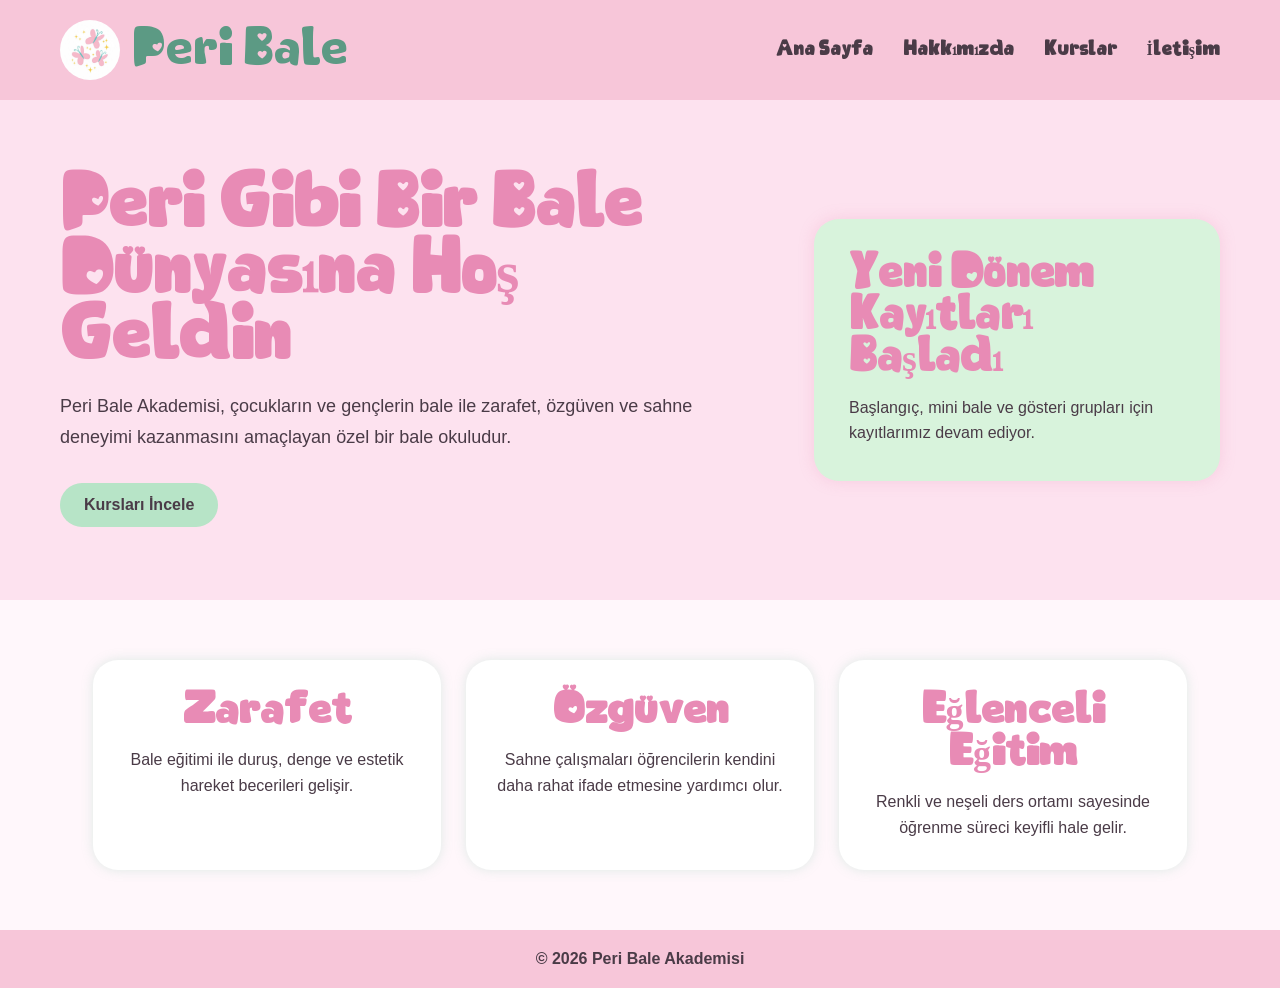
<file: index.html>
<!DOCTYPE html>
<html lang="tr">
<head>
    <meta charset="UTF-8">
    <title>Peri Bale Akademisi</title>
    <link rel="stylesheet" href="style.css">
</head>
<body>

<header>
    <div class="logo">
    <img class="fairy-logo" src="logo.jpg" alt="Peri Bale Logosu">
    <span id="peri-bale">Peri Bale</span>
</div>

    <nav>
        <a href="index.html">Ana Sayfa</a>
        <a href="hakkimizda.html">Hakkımızda</a>
        <a href="kurslar.html">Kurslar</a>
        <a href="iletisim.html">İletişim</a>
    </nav>
</header>

<section class="hero">
    <div class="hero-text">
        <h1>Peri Gibi Bir Bale Dünyasına Hoş Geldin</h1>
        <p>
            Peri Bale Akademisi, çocukların ve gençlerin bale ile zarafet,
            özgüven ve sahne deneyimi kazanmasını amaçlayan özel bir bale okuludur.
        </p>
        <a href="kurslar.html" class="button">Kursları İncele</a>
    </div>

    <div class="hero-card">
        <h2>Yeni Dönem Kayıtları Başladı</h2>
        <p>
            Başlangıç, mini bale ve gösteri grupları için kayıtlarımız devam ediyor.
        </p>
    </div>
</section>

<section class="features">
    <div class="feature-card">
        <h3>Zarafet</h3>
        <p>
            Bale eğitimi ile duruş, denge ve estetik hareket becerileri gelişir. 
        </p>
    </div>

    <div class="feature-card">
        <h3>Özgüven</h3>
        <p>
            Sahne çalışmaları öğrencilerin kendini daha rahat ifade etmesine yardımcı olur.
        </p>
    </div>

    <div class="feature-card">
        <h3>Eğlenceli Eğitim</h3>
        <p>
            Renkli ve neşeli ders ortamı sayesinde öğrenme süreci keyifli hale gelir.
        </p>
    </div>
</section>

<footer>
    <p>© 2026 Peri Bale Akademisi</p>
</footer>

<script src="app.js"></script>
</body>
</html>
</file>
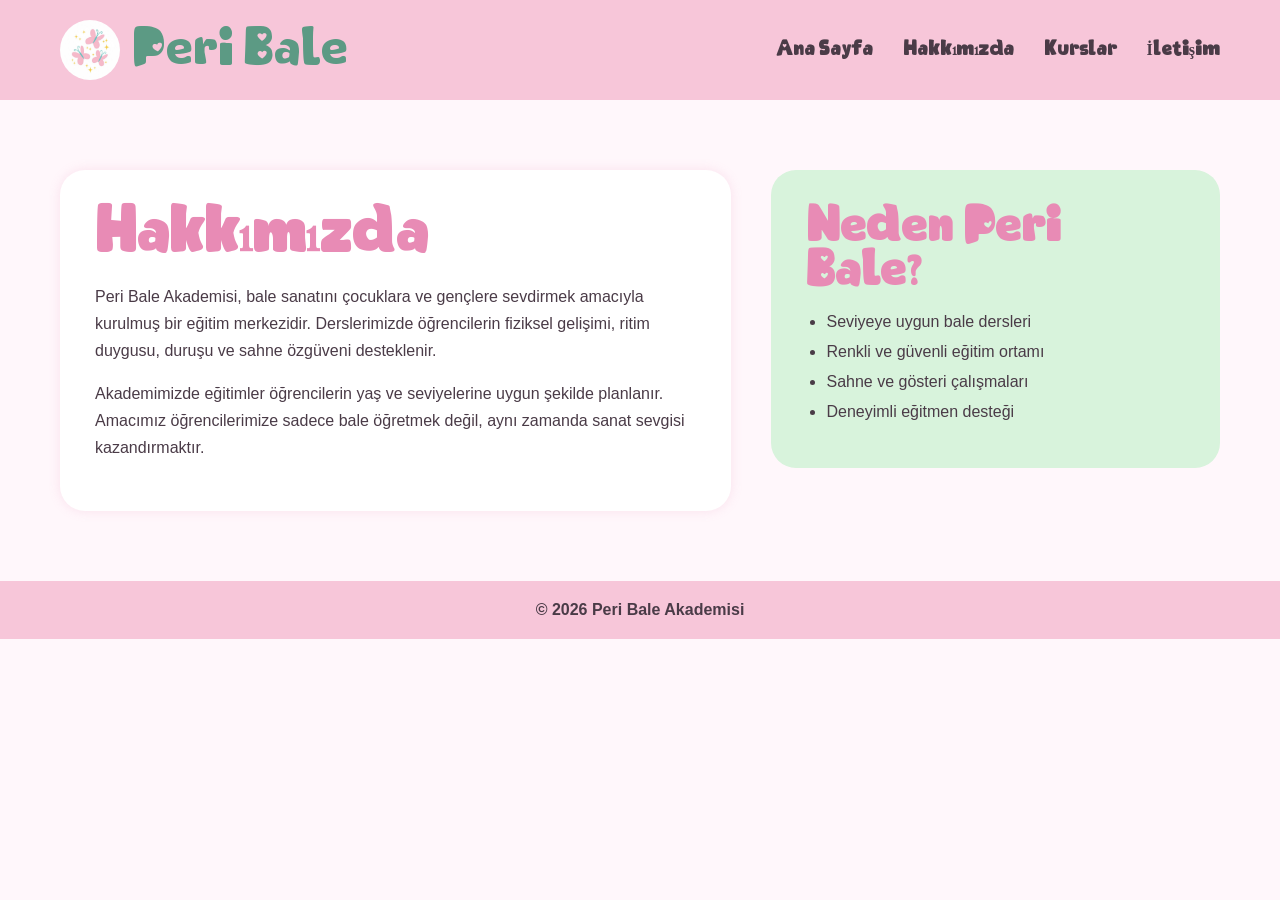
<file: hakkimizda.html>
<!DOCTYPE html>
<html lang="tr">
<head>
    <meta charset="UTF-8">
    <title>Hakkımızda - Peri Bale</title>
    <link rel="stylesheet" href="style.css">
</head>
<body>

<header>
    <div class="logo">
    <img src="logo.jpg" alt="Peri Bale Logosu">
    <span id="peri-bale">Peri Bale</span>
</div>

    <nav>
        <a href="index.html">Ana Sayfa</a>
        <a href="hakkimizda.html">Hakkımızda</a>
        <a href="kurslar.html">Kurslar</a>
        <a href="iletisim.html">İletişim</a>
    </nav>
</header>

<section class="about">
    <div class="about-text">
        <h1>Hakkımızda</h1>

        <p>
            Peri Bale Akademisi, bale sanatını çocuklara ve gençlere sevdirmek amacıyla
            kurulmuş bir eğitim merkezidir. Derslerimizde öğrencilerin fiziksel gelişimi,
            ritim duygusu, duruşu ve sahne özgüveni desteklenir.
        </p>

        <p>
            Akademimizde eğitimler öğrencilerin yaş ve seviyelerine uygun şekilde
            planlanır. Amacımız öğrencilerimize sadece bale öğretmek değil, aynı zamanda
            sanat sevgisi kazandırmaktır.
        </p>
    </div>

    <div class="about-box">
        <h2>Neden Peri Bale?</h2>

        <ul>
            <li>Seviyeye uygun bale dersleri</li>
            <li>Renkli ve güvenli eğitim ortamı</li>
            <li>Sahne ve gösteri çalışmaları</li>
            <li>Deneyimli eğitmen desteği</li>
        </ul>
    </div>
</section>

<footer>
    <p>© 2026 Peri Bale Akademisi</p>
</footer>
<script src="app.js"></script>
</body>
</html>
</file>
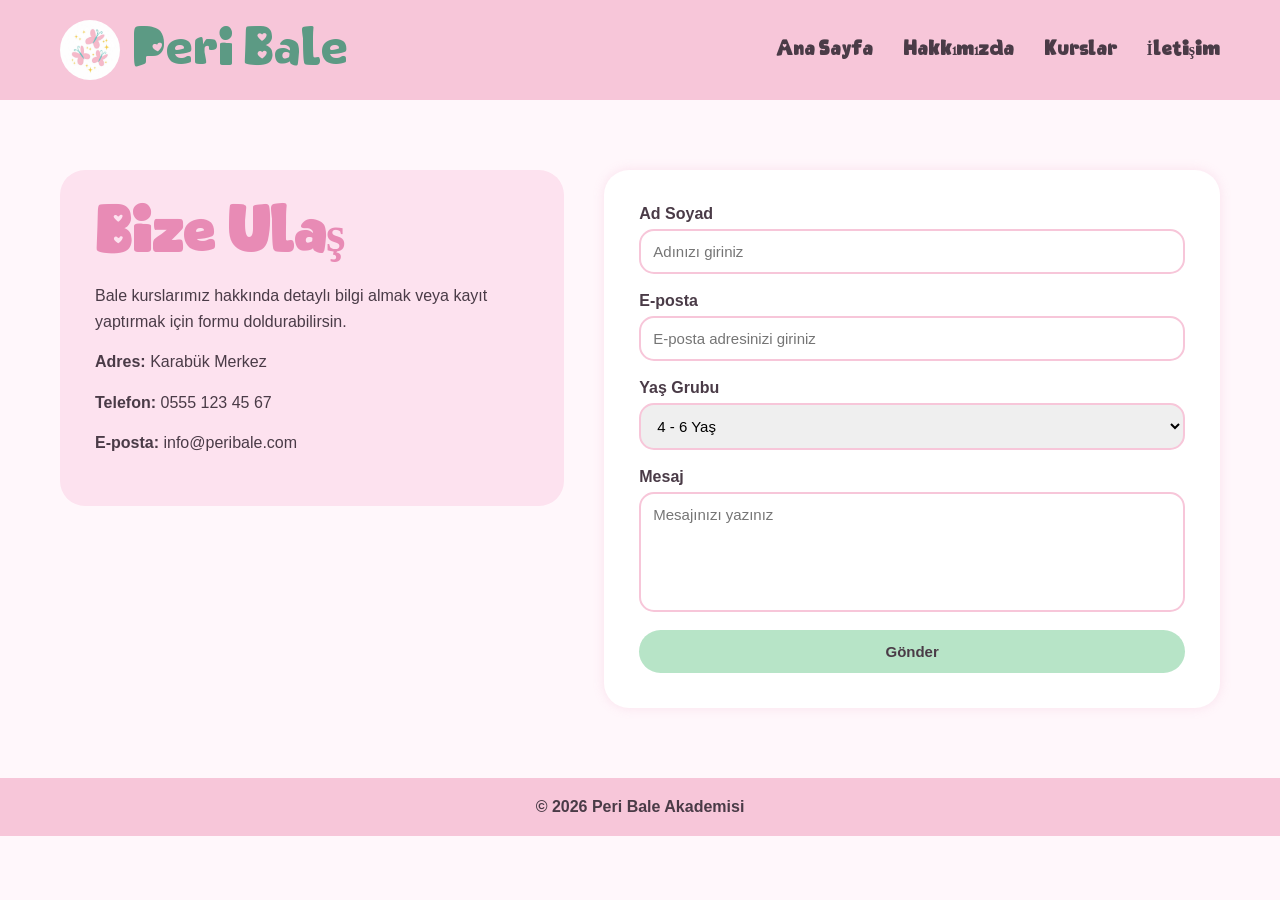
<file: iletisim.html>
<!DOCTYPE html>
<html lang="tr">
<head>
    <meta charset="UTF-8">
    <title>İletişim - Peri Bale</title>
    <link rel="stylesheet" href="style.css">
</head>
<body>

<header>
    <div class="logo">
    <img src="logo.jpg" alt="Peri Bale Logosu">
    <span id="peri-bale">Peri Bale</span>
</div>

    <nav>
        <a href="index.html">Ana Sayfa</a>
        <a href="hakkimizda.html">Hakkımızda</a>
        <a href="kurslar.html">Kurslar</a>
        <a href="iletisim.html">İletişim</a>
    </nav>
</header>

<section class="contact">
    <div class="contact-info">
        <h1>Bize Ulaş</h1>

        <p>
            Bale kurslarımız hakkında detaylı bilgi almak veya kayıt yaptırmak için
            formu doldurabilirsin.
        </p>

        <p><strong>Adres:</strong> Karabük Merkez</p>
        <p><strong>Telefon:</strong> 0555 123 45 67</p>
        <p><strong>E-posta:</strong> info@peribale.com</p>
    </div>

    <form>
        <label>Ad Soyad</label>
        <input type="text" placeholder="Adınızı giriniz">

        <label>E-posta</label>
        <input type="email" placeholder="E-posta adresinizi giriniz">

        <label>Yaş Grubu</label>
        <select>
            <option>4 - 6 Yaş</option>
            <option>7 - 10 Yaş</option>
            <option>11+ Yaş</option>
        </select>

        <label>Mesaj</label>
        <textarea placeholder="Mesajınızı yazınız"></textarea>

        <button type="submit">Gönder</button>
    </form>
</section>

<footer>
    <p>© 2026 Peri Bale Akademisi</p>
</footer>
<script src="app.js"></script>
</body>
</html>
</file>
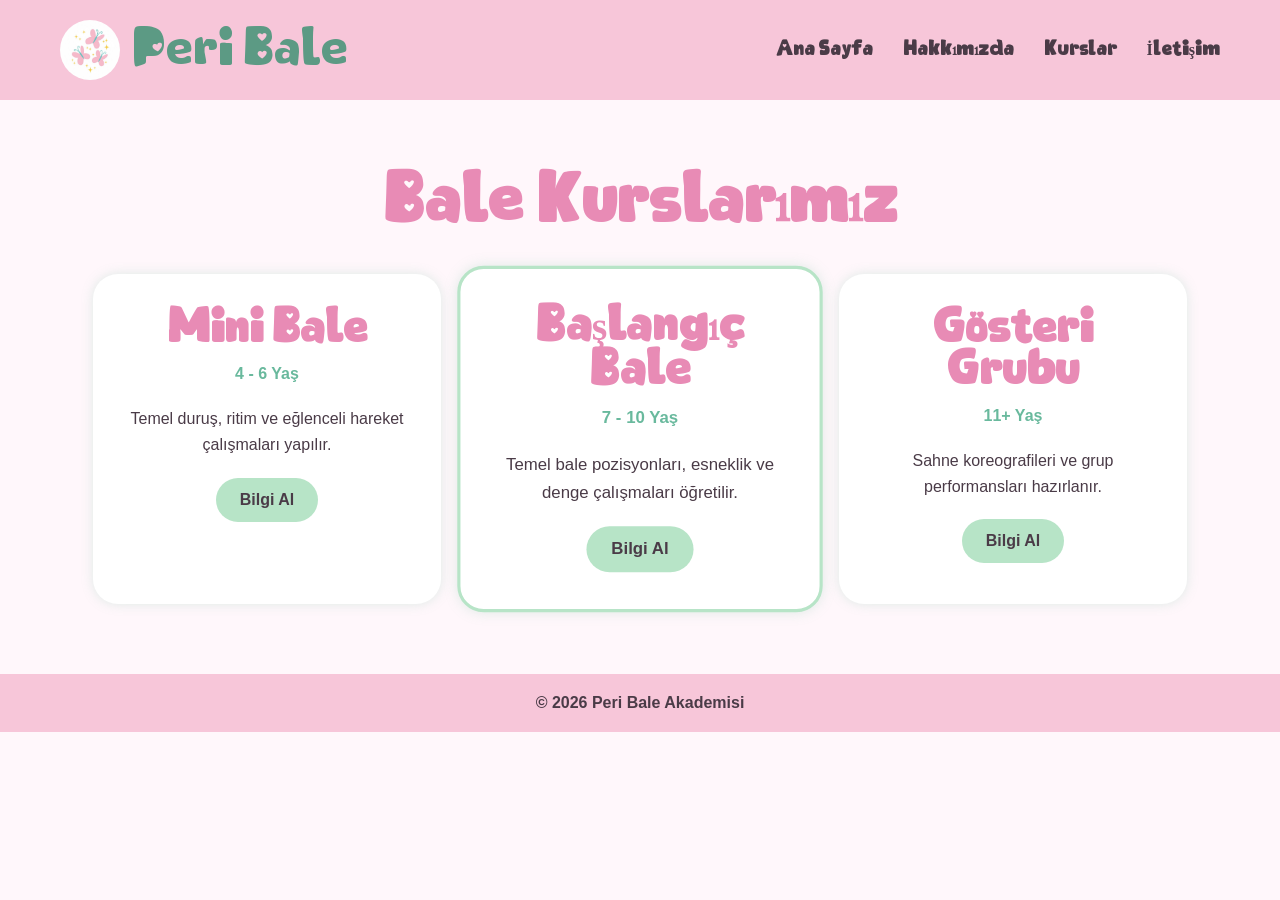
<file: kurslar.html>
<!DOCTYPE html>
<html lang="tr">
<head>
    <meta charset="UTF-8">
    <title>Kurslar - Peri Bale</title>
    <link rel="stylesheet" href="style.css">
</head>
<body>

<header>
    <div class="logo">
    <img src="logo.jpg" alt="Peri Bale Logosu">
    <span id="peri-bale">Peri Bale</span>
</div>

    <nav>
        <a href="index.html">Ana Sayfa</a>
        <a href="hakkimizda.html">Hakkımızda</a>
        <a href="kurslar.html">Kurslar</a>
        <a href="iletisim.html">İletişim</a>
    </nav>
</header>

<section class="courses">
    <h1>Bale Kurslarımız</h1>

    <div class="course-container">
        <div class="course-card">
            <h2>Mini Bale</h2>
            <p class="age">4 - 6 Yaş</p>
            <p>
                Temel duruş, ritim ve eğlenceli hareket çalışmaları yapılır.
            </p>
            <a href="iletisim.html" class="button">Bilgi Al</a>
        </div>

        <div class="course-card special">
            <h2>Başlangıç Bale</h2>
            <p class="age">7 - 10 Yaş</p>
            <p>
                Temel bale pozisyonları, esneklik ve denge çalışmaları öğretilir.
            </p>
            <a href="iletisim.html" class="button">Bilgi Al</a>
        </div>

        <div class="course-card">
            <h2>Gösteri Grubu</h2>
            <p class="age">11+ Yaş</p>
            <p>
                Sahne koreografileri ve grup performansları hazırlanır.
            </p>
            <a href="iletisim.html" class="button">Bilgi Al</a>
        </div>
    </div>
</section>

<footer>
    <p>© 2026 Peri Bale Akademisi</p>
</footer>
<script src="app.js"></script>
</body>
</html>
</file>
<file: style.css>
@font-face {
    font-family: 'MyLittlePony';
    src: url("my-little-pony/pony.ttf") format("truetype");
}

@import url('https://fonts.googleapis.com/css2?family=Poppins:wght@300;400;600&display=swap');

* {
    margin: 0;
    padding: 0;
    box-sizing: border-box;
}

body {
    font-family: 'Poppins', Arial, sans-serif;
    background-color: #fff7fb;
    color: #4a3b47;
}

header {
    background-color: #f7c6d9;
    padding: 20px 60px;
    display: flex;
    justify-content: space-between;
    align-items: center;
}

.logo {
    
    display: flex;
    flex-direction: row;
    justify-content: center;
    align-items: center;
    gap: 12px;
}

.logo img {
    width: 60px;
    height: 60px;
    object-fit: cover;
    border-radius: 50%;
}

.logo span {
    font-family: 'MyLittlePony', cursive;
    font-size: 42px;
    color: #5c9a84;
}

.logo span:hover {
    color:#e88bb5;
}
nav {
    display: flex;
    gap: 30px;
}

nav a {
    text-decoration: none;
    color: #4a3b47;
    font-weight: 600;
    font-size: 16px;
    font-family: 'MyLittlePony', cursive;
}

nav a:hover {
    color: #69b99d;
}

.hero {
    min-height: 500px;
    padding: 70px 60px;
    display: flex;
    justify-content: space-between;
    align-items: center;
    gap: 40px;
    background-color: #fde2ef;
}

.hero-text {
    width: 55%;
}

.hero-text h1 {
    font-family: 'MyLittlePony', cursive;
    font-size: 60px;
    color: #e88bb5;
    margin-bottom: 20px;
    line-height: 1.1;
}

.hero-text p {
    font-size: 18px;
    line-height: 1.7;
    margin-bottom: 30px;
}

.hero-card {
    width: 35%;
    background-color: #d8f3dc;
    padding: 35px;
    border-radius: 25px;
    box-shadow: 0 0 15px rgba(232, 139, 181, 0.25);
}

.hero-card h2 {
    font-family: 'MyLittlePony', cursive;
    color: #e88bb5;
    margin-bottom: 15px;
    font-size: 38px;
    line-height: 1.1;
}

.hero-card p {
    line-height: 1.6;
}

.button {
    display: inline-block;
    background-color: #b7e4c7;
    color: #4a3b47;
    text-decoration: none;
    padding: 13px 24px;
    border-radius: 25px;
    font-weight: 600;
}

.button:hover {
    background-color: #95d5b2;
}

.features {
    padding: 60px;
    display: flex;
    justify-content: center;
    gap: 25px;
}

.feature-card {
    width: 30%;
    background-color: white;
    padding: 30px;
    text-align: center;
    border-radius: 25px;
    box-shadow: 0 0 12px rgba(122, 201, 167, 0.25);
}

.feature-card h3 {
    font-family: 'MyLittlePony', cursive;
    color: #e88bb5;
    font-size: 36px;
    margin-bottom: 15px;
}

.feature-card p {
    line-height: 1.6;
}

.about {
    padding: 70px 60px;
    display: flex;
    gap: 40px;
    align-items: flex-start;
}

.about-text {
    width: 60%;
    background-color: white;
    padding: 35px;
    border-radius: 25px;
    box-shadow: 0 0 12px rgba(232, 139, 181, 0.2);
}

.about-text h1 {
    font-family: 'MyLittlePony', cursive;
    color: #e88bb5;
    font-size: 50px;
    margin-bottom: 20px;
}

.about-text p {
    line-height: 1.7;
    margin-bottom: 15px;
}

.about-box {
    width: 40%;
    background-color: #d8f3dc;
    padding: 35px;
    border-radius: 25px;
}

.about-box h2 {
    font-family: 'MyLittlePony', cursive;
    color: #e88bb5;
    font-size: 40px;
    margin-bottom: 20px;
    line-height: 1.1;
}

.about-box ul {
    padding-left: 20px;
}

.about-box li {
    margin-bottom: 12px;
}

.courses {
    padding: 70px 60px;
    text-align: center;
}

.courses h1 {
    font-family: 'MyLittlePony', cursive;
    font-size: 55px;
    color: #e88bb5;
    margin-bottom: 40px;
}

.course-container {
    display: flex;
    justify-content: center;
    gap: 25px;
}

.course-card {
    width: 30%;
    background-color: white;
    padding: 35px;
    border-radius: 25px;
    box-shadow: 0 0 12px rgba(122, 201, 167, 0.25);
}

.course-card h2 {
    font-family: 'MyLittlePony', cursive;
    color: #e88bb5;
    font-size: 38px;
    margin-bottom: 10px;
    line-height: 1.1;
}

.age {
    color: #69b99d;
    font-weight: 600;
    margin-bottom: 15px;
}

.course-card p {
    margin-bottom: 20px;
    line-height: 1.6;
}

.special {
    border: 3px solid #b7e4c7;
    transform: scale(1.05);
}

.contact {
    padding: 70px 60px;
    display: flex;
    gap: 40px;
    align-items: flex-start;
}

.contact-info {
    width: 45%;
    background-color: #fde2ef;
    padding: 35px;
    border-radius: 25px;
}

.contact-info h1 {
    font-family: 'MyLittlePony', cursive;
    color: #e88bb5;
    font-size: 50px;
    margin-bottom: 20px;
}

.contact-info p {
    margin-bottom: 15px;
    line-height: 1.6;
}

form {
    width: 55%;
    background-color: white;
    padding: 35px;
    border-radius: 25px;
    display: flex;
    flex-direction: column;
    box-shadow: 0 0 12px rgba(232, 139, 181, 0.2);
}

label {
    margin-bottom: 6px;
    font-weight: 600;
}

input,
select,
textarea {
    margin-bottom: 18px;
    padding: 12px;
    border: 2px solid #f7c6d9;
    border-radius: 15px;
    font-family: 'Poppins', Arial, sans-serif;
    font-size: 15px;
}

textarea {
    height: 120px;
    resize: none;
}

button {
    background-color: #b7e4c7;
    color: #4a3b47;
    border: none;
    padding: 13px;
    border-radius: 25px;
    font-weight: 600;
    cursor: pointer;
    font-size: 15px;
}

button:hover {
    background-color: #95d5b2;
}

footer {
    background-color: #f7c6d9;
    color: #4a3b47;
    text-align: center;
    padding: 20px;
    font-weight: 600;
}

.fairy-logo{
    width: 100px;
    height: 100px;
}
</file>
